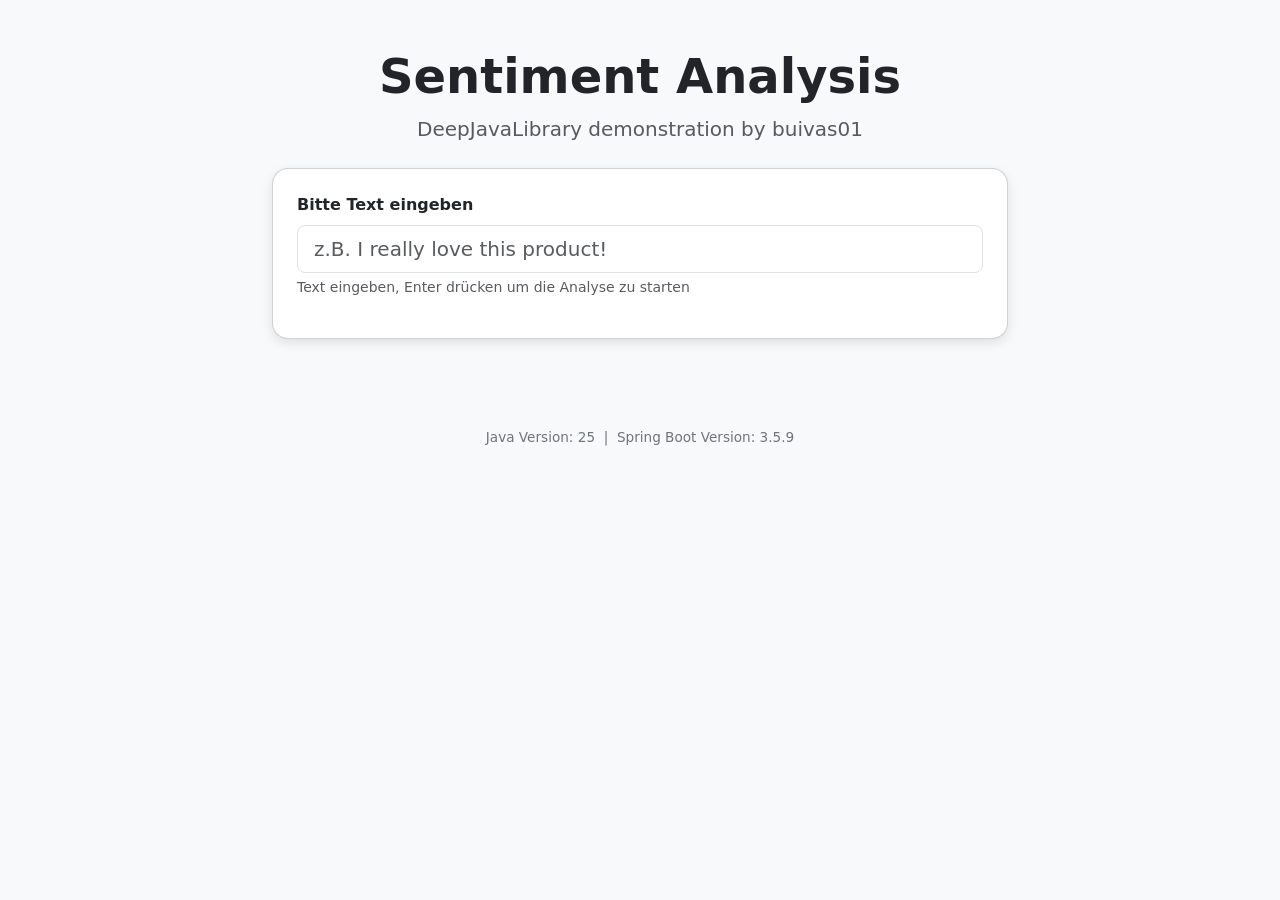
<file: playground/src/main/resources/static/index.html>
<!DOCTYPE html>
<html lang="de">
<head>
    <meta charset="UTF-8">
    <meta name="viewport" content="width=device-width, initial-scale=1.0">
    <title>Sentiment Analysis</title>
    <link rel="stylesheet" href="https://cdn.jsdelivr.net/npm/bootstrap@5.3.3/dist/css/bootstrap.min.css">
    <style>
        body {
            background-color: #f8f9fa;
        }
        .card {
            border-radius: 1rem;
            box-shadow: 0 4px 12px rgba(0,0,0,0.1);
        }
        footer {
            font-size: 0.85rem;
            color: #6c757d;
        }
    </style>
    <script src="script.js" async></script>
</head>
<body>
    <div class="container py-5">
        <div class="row justify-content-center">
            <div class="col-md-8">

                <div class="text-center mb-4">
                    <h1 class="display-5 fw-bold">Sentiment Analysis</h1>
                    <p class="lead text-muted">DeepJavaLibrary demonstration by buivas01</p>
                </div>

                <div class="card p-4 mb-4">
                    <div class="mb-3">
                        <label for="inputText" class="form-label fw-semibold">Bitte Text eingeben</label>
                        <input type="text" id="inputText" class="form-control form-control-lg"
                            placeholder="z.B. I really love this product!"
                            onkeydown="if(event.key==='Enter') predict(this.value)">
                        <div class="form-text mt-1">Text eingeben, Enter drücken um die Analyse zu starten</div>
                    </div>
                </div>

                <div class="card p-4 mb-4" id="resultCard" style="display:none;">
                    <h5 class="card-title mb-3">Ergebnis</h5>
                    <div id="resultBars"></div>
                </div>

            </div>
        </div>
    </div>

    <footer class="text-center py-3">
        <p class="mb-0">Java Version: 25 &nbsp;|&nbsp; Spring Boot Version: 3.5.9</p>
    </footer>

    <script src="https://cdn.jsdelivr.net/npm/bootstrap@5.3.3/dist/js/bootstrap.bundle.min.js"></script>
</body>
</html>
</file>
